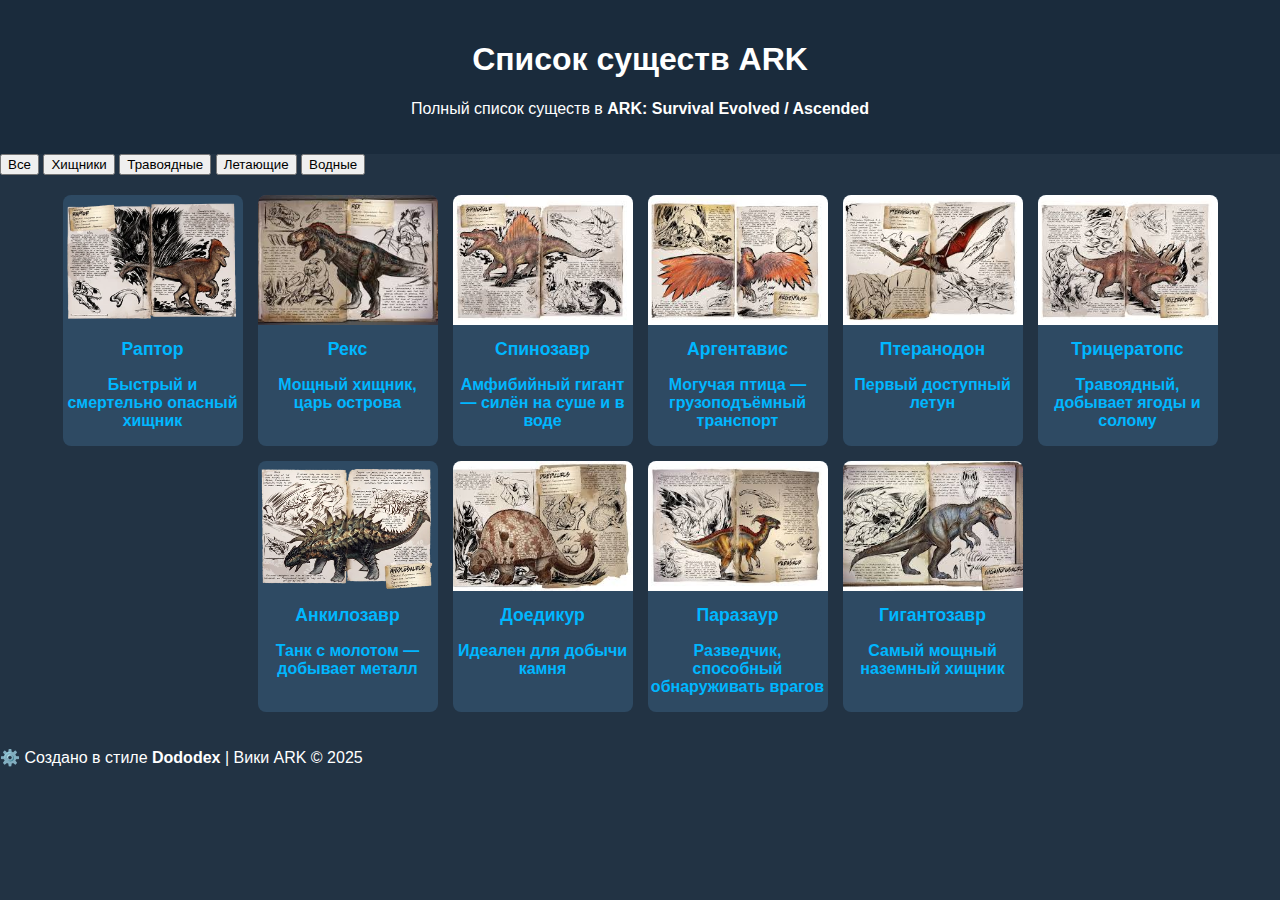
<file: ARK-Wiki/index.html>
<!DOCTYPE html>
<html lang="ru">
<head>
  <meta charset="UTF-8" />
  <meta name="viewport" content="width=device-width, initial-scale=1.0" />
  <title>Список существ ARK — Вики</title>
  <link rel="stylesheet" href="style.css" />
</head>
<body>
  <header class="main-header">
    <h1>Список существ ARK</h1>
    <p>Полный список существ в <strong>ARK: Survival Evolved / Ascended</strong></p>
  </header>

  <nav class="filter-bar">
    <button class="active">Все</button>
    <button>Хищники</button>
    <button>Травоядные</button>
    <button>Летающие</button>
    <button>Водные</button>
  </nav>

  <section class="creature-list">

    <div class="creature-card">
      <a href="dinos/raptor.html">
        <img src="img/raptor.jpg" alt="Раптор" />
        <h3>Раптор</h3>
        <p>Быстрый и смертельно опасный хищник</p>
      </a>
    </div>

    <div class="creature-card">
      <a href="dinos/rex.html">
        <img src="img/rex.jpg" alt="Рекс" />
        <h3>Рекс</h3>
        <p>Мощный хищник, царь острова</p>
      </a>
    </div>

    <div class="creature-card">
      <a href="dinos/spino.html">
        <img src="img/spino.jpg" alt="Спинозавр" />
        <h3>Спинозавр</h3>
        <p>Амфибийный гигант — силён на суше и в воде</p>
      </a>
    </div>

    <div class="creature-card">
      <a href="dinos/argentavis.html">
        <img src="img/argentavis.jpg" alt="Аргентавис" />
        <h3>Аргентавис</h3>
        <p>Могучая птица — грузоподъёмный транспорт</p>
      </a>
    </div>

    <div class="creature-card">
      <a href="dinos/ptera.html">
        <img src="img/ptera.jpg" alt="Птеранодон" />
        <h3>Птеранодон</h3>
        <p>Первый доступный летун</p>
      </a>
    </div>

    <div class="creature-card">
      <a href="dinos/trike.html">
        <img src="img/trike.jpg" alt="Трицератопс" />
        <h3>Трицератопс</h3>
        <p>Травоядный, добывает ягоды и солому</p>
      </a>
    </div>

    <div class="creature-card">
      <a href="dinos/ankylo.html">
        <img src="img/ankylo.jpg" alt="Анкилозавр" />
        <h3>Анкилозавр</h3>
        <p>Танк с молотом — добывает металл</p>
      </a>
    </div>

    <div class="creature-card">
      <a href="dinos/doedicurus.html">
        <img src="img/doedicurus.jpg" alt="Доедикур" />
        <h3>Доедикур</h3>
        <p>Идеален для добычи камня</p>
      </a>
    </div>

    <div class="creature-card">
      <a href="dinos/parasaur.html">
        <img src="img/parasaur.jpg" alt="Паразаур" />
        <h3>Паразаур</h3>
        <p>Разведчик, способный обнаруживать врагов</p>
      </a>
    </div>

    <div class="creature-card">
      <a href="dinos/giga.html">
        <img src="img/giga.jpg" alt="Гига" />
        <h3>Гигантозавр</h3>
        <p>Самый мощный наземный хищник</p>
      </a>
    </div>

  </section>

  <footer class="footer">
    <p>⚙️ Создано в стиле <strong>Dododex</strong> | Вики ARK © 2025</p>
  </footer>
</body>
</html>
</file>
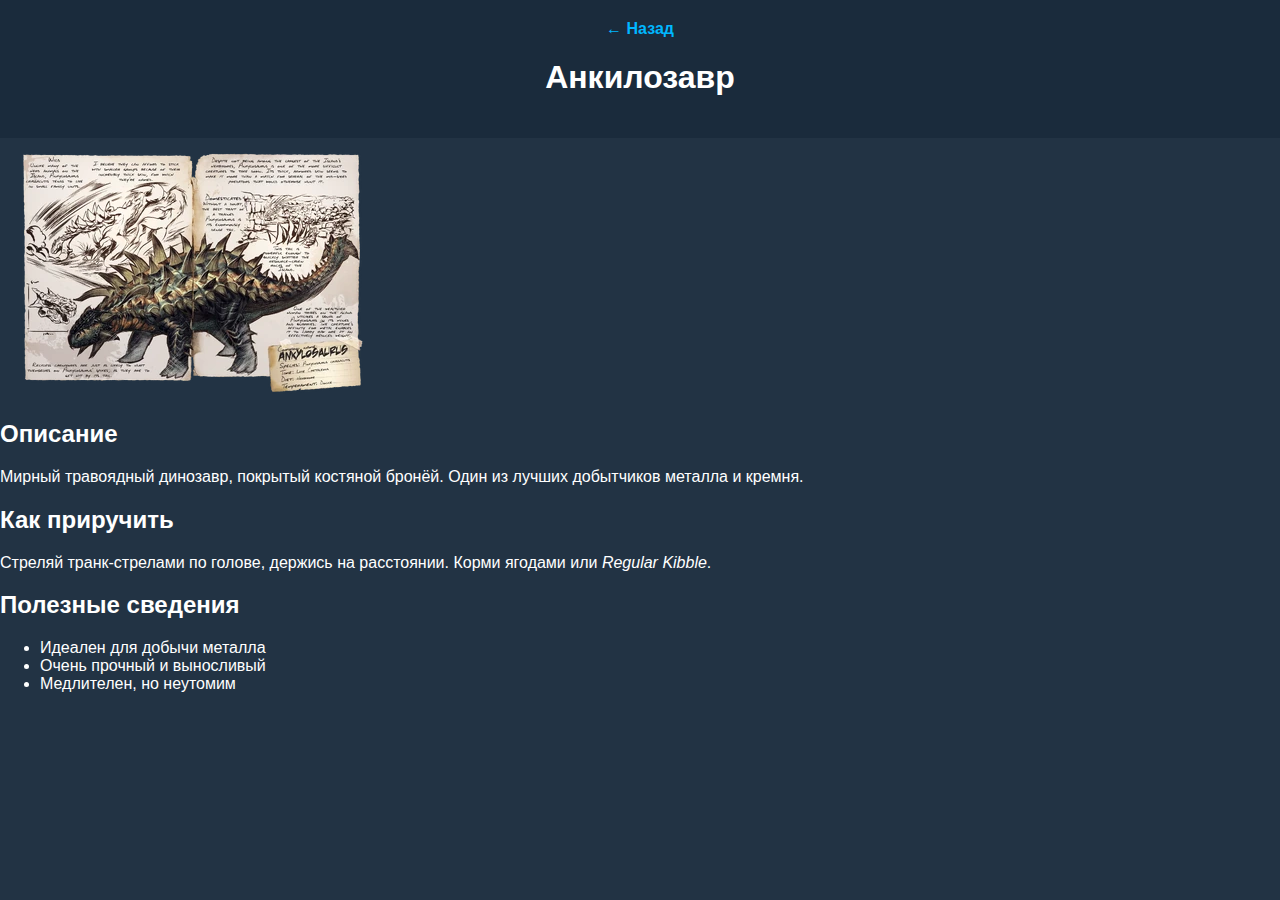
<file: ARK-Wiki/dinos/ankylo.html>
<!DOCTYPE html>
<html lang="ru">
<head>
  <meta charset="UTF-8" />
  <title>Анкилозавр — ARK Вики</title>
  <link rel="stylesheet" href="../style.css" />
</head>
<body>
  <header>
    <a href="../index.html" class="back">← Назад</a>
    <h1>Анкилозавр</h1>
  </header>

  <main class="creature-page">
    <img src="../img/ankylo.jpg" alt="Анкилозавр" class="main-img" />

    <section class="info">
      <h2>Описание</h2>
      <p>Мирный травоядный динозавр, покрытый костяной бронёй. Один из лучших добытчиков металла и кремня.</p>

      <h2>Как приручить</h2>
      <p>Стреляй транк-стрелами по голове, держись на расстоянии. Корми ягодами или <em>Regular Kibble</em>.</p>

      <h2>Полезные сведения</h2>
      <ul>
        <li>Идеален для добычи металла</li>
        <li>Очень прочный и выносливый</li>
        <li>Медлителен, но неутомим</li>
      </ul>
    </section>
  </main>
</body>
</html>
</file>
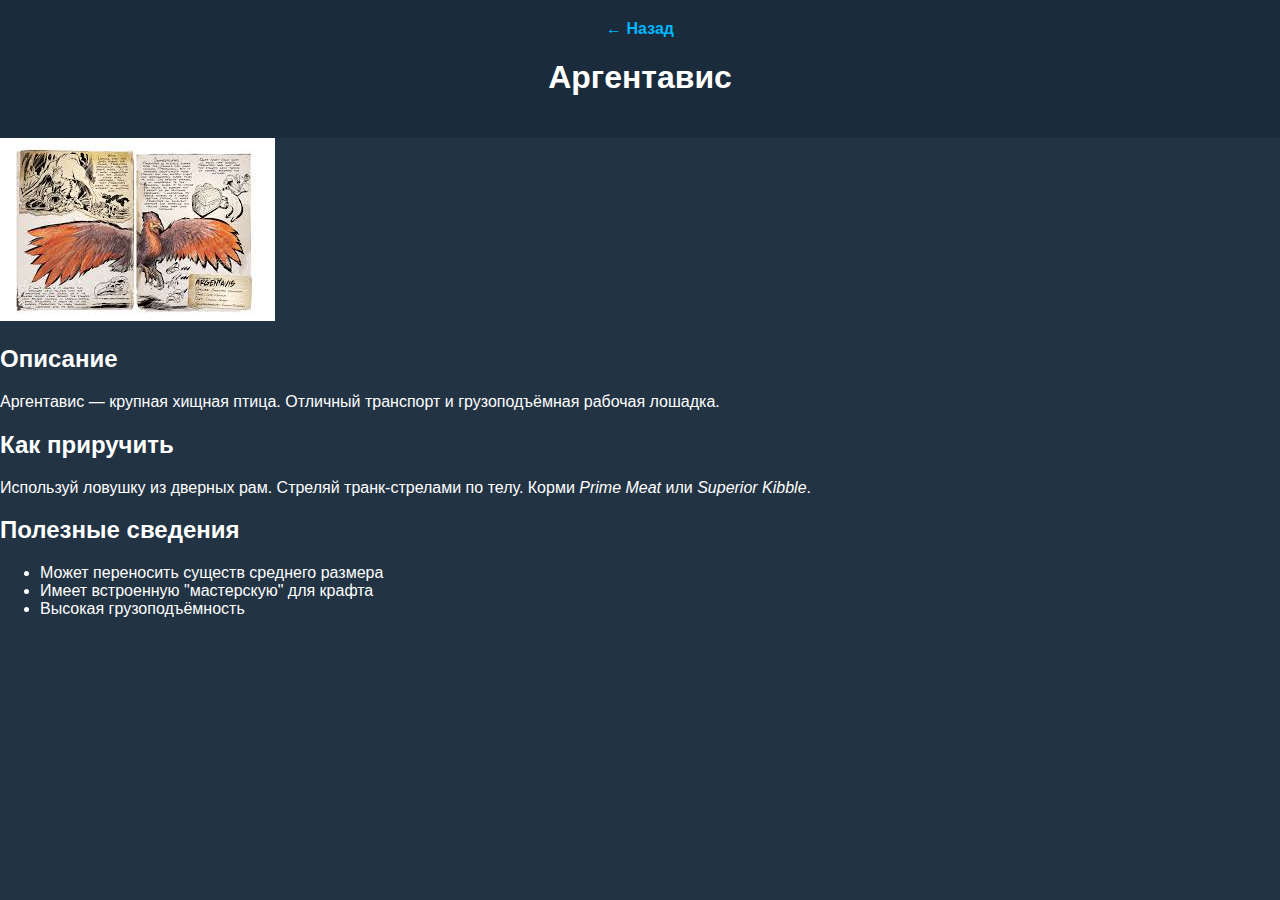
<file: ARK-Wiki/dinos/argentavis.html>
<!DOCTYPE html>
<html lang="ru">
<head>
  <meta charset="UTF-8" />
  <title>Аргентавис — ARK Вики</title>
  <link rel="stylesheet" href="../style.css" />
</head>
<body>
  <header>
    <a href="../index.html" class="back">← Назад</a>
    <h1>Аргентавис</h1>
  </header>

  <main class="creature-page">
    <img src="../img/argentavis.jpg" alt="Аргентавис" class="main-img" />

    <section class="info">
      <h2>Описание</h2>
      <p>Аргентавис — крупная хищная птица. Отличный транспорт и грузоподъёмная рабочая лошадка.</p>

      <h2>Как приручить</h2>
      <p>Используй ловушку из дверных рам. Стреляй транк-стрелами по телу. Корми <em>Prime Meat</em> или <em>Superior Kibble</em>.</p>

      <h2>Полезные сведения</h2>
      <ul>
        <li>Может переносить существ среднего размера</li>
        <li>Имеет встроенную "мастерскую" для крафта</li>
        <li>Высокая грузоподъёмность</li>
      </ul>
    </section>
  </main>
</body>
</html>
</file>
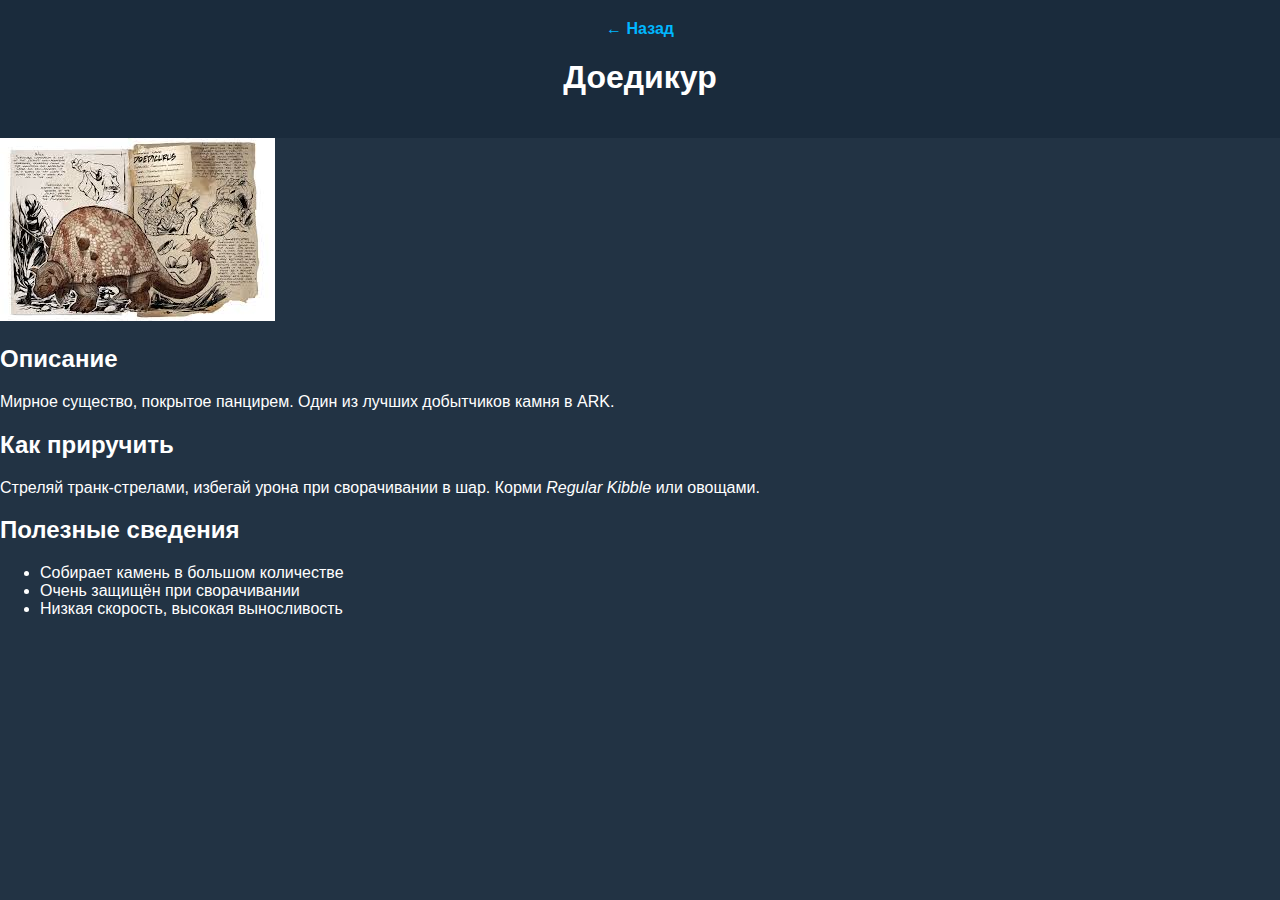
<file: ARK-Wiki/dinos/doedicurus.html>
<!DOCTYPE html>
<html lang="ru">
<head>
  <meta charset="UTF-8" />
  <title>Доедикур — ARK Вики</title>
  <link rel="stylesheet" href="../style.css" />
</head>
<body>
  <header>
    <a href="../index.html" class="back">← Назад</a>
    <h1>Доедикур</h1>
  </header>

  <main class="creature-page">
    <img src="../img/doedicurus.jpg" alt="Доедикур" class="main-img" />

    <section class="info">
      <h2>Описание</h2>
      <p>Мирное существо, покрытое панцирем. Один из лучших добытчиков камня в ARK.</p>

      <h2>Как приручить</h2>
      <p>Стреляй транк-стрелами, избегай урона при сворачивании в шар. Корми <em>Regular Kibble</em> или овощами.</p>

      <h2>Полезные сведения</h2>
      <ul>
        <li>Собирает камень в большом количестве</li>
        <li>Очень защищён при сворачивании</li>
        <li>Низкая скорость, высокая выносливость</li>
      </ul>
    </section>
  </main>
</body>
</html>
</file>
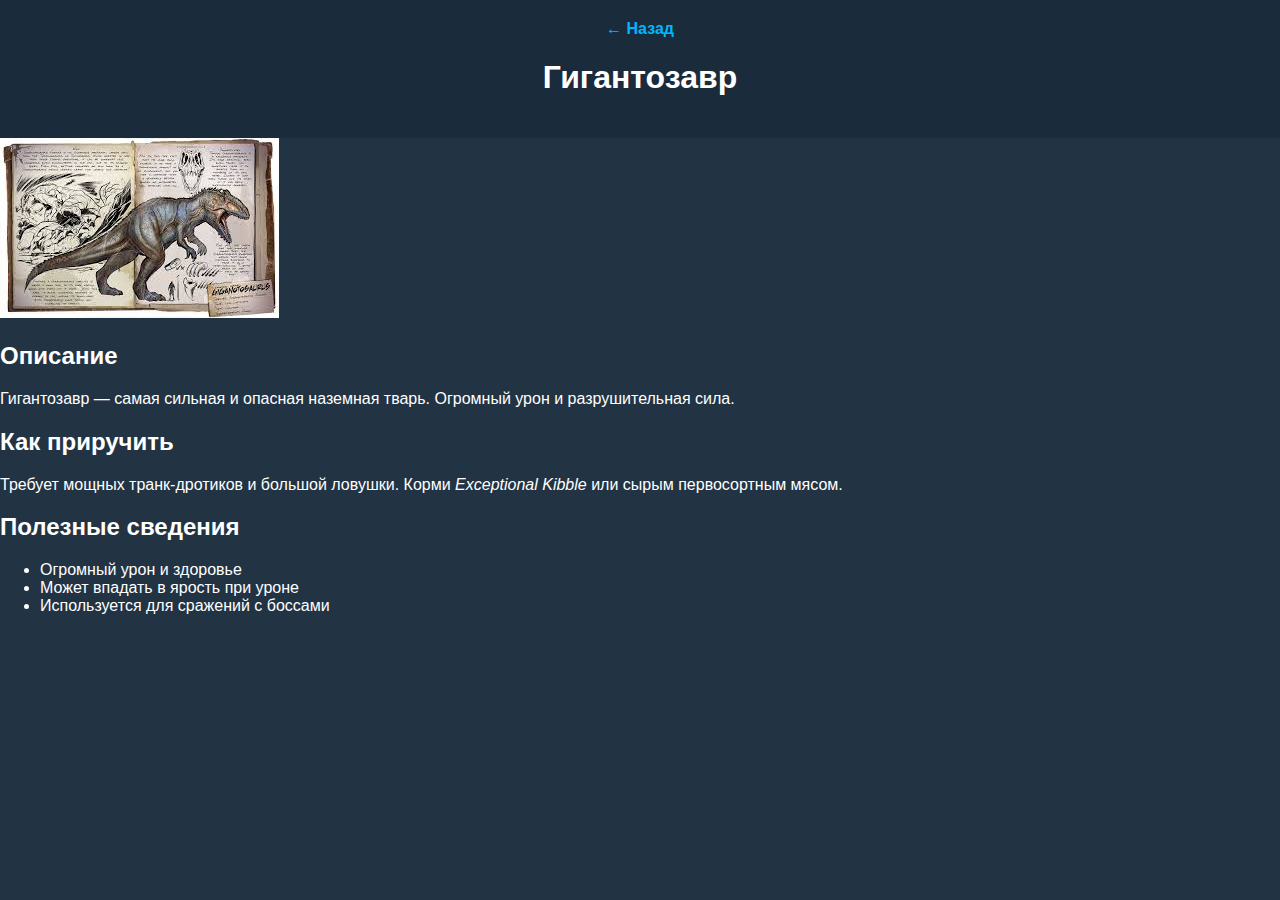
<file: ARK-Wiki/dinos/giga.html>
<!DOCTYPE html>
<html lang="ru">
<head>
  <meta charset="UTF-8" />
  <title>Гигантозавр — ARK Вики</title>
  <link rel="stylesheet" href="../style.css" />
</head>
<body>
  <header>
    <a href="../index.html" class="back">← Назад</a>
    <h1>Гигантозавр</h1>
  </header>

  <main class="creature-page">
    <img src="../img/giga.jpg" alt="Гигантозавр" class="main-img" />

    <section class="info">
      <h2>Описание</h2>
      <p>Гигантозавр — самая сильная и опасная наземная тварь. Огромный урон и разрушительная сила.</p>

      <h2>Как приручить</h2>
      <p>Требует мощных транк-дротиков и большой ловушки. Корми <em>Exceptional Kibble</em> или сырым первосортным мясом.</p>

      <h2>Полезные сведения</h2>
      <ul>
        <li>Огромный урон и здоровье</li>
        <li>Может впадать в ярость при уроне</li>
        <li>Используется для сражений с боссами</li>
      </ul>
    </section>
  </main>
</body>
</html>
</file>
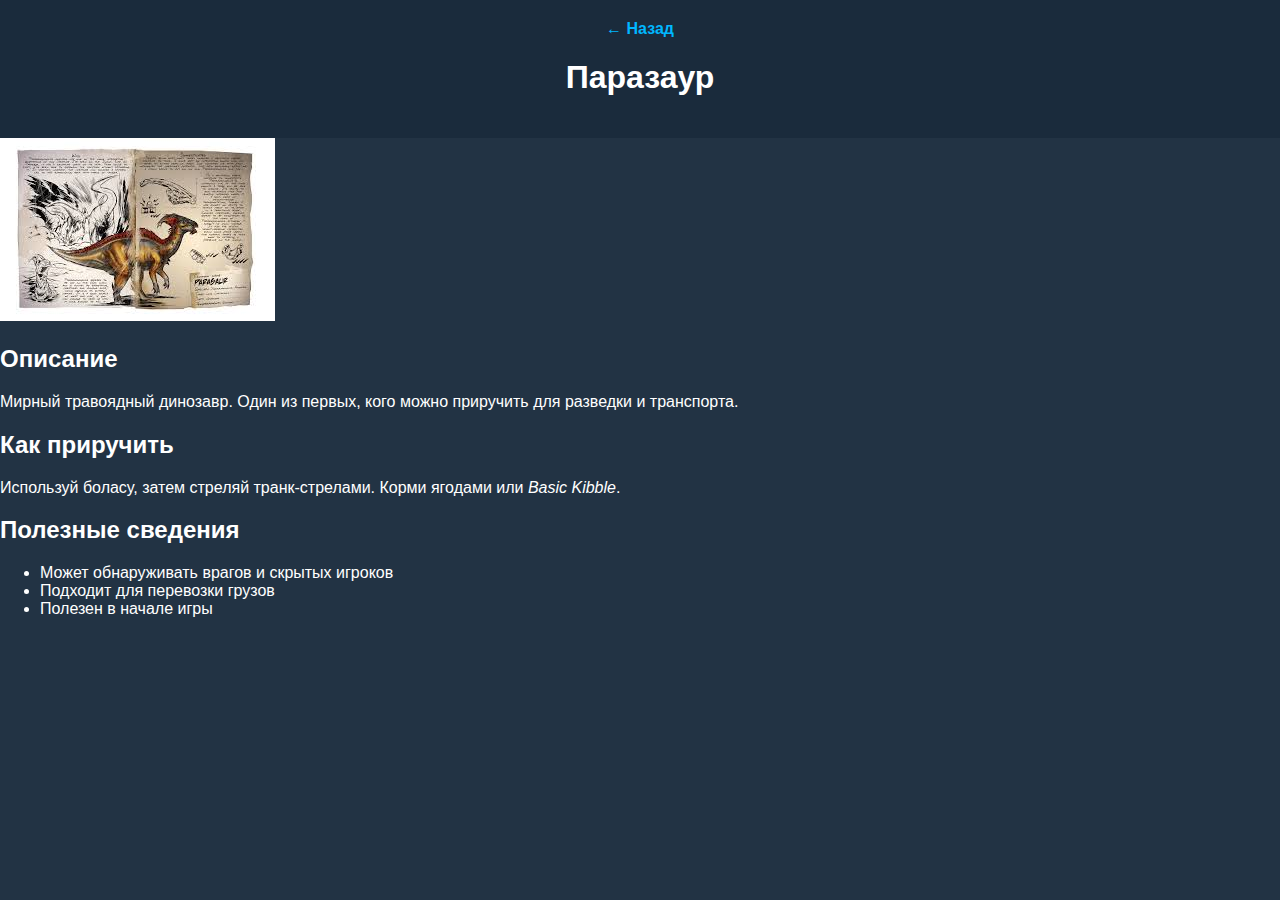
<file: ARK-Wiki/dinos/parasaur.html>
<!DOCTYPE html>
<html lang="ru">
<head>
  <meta charset="UTF-8" />
  <title>Паразаур — ARK Вики</title>
  <link rel="stylesheet" href="../style.css" />
</head>
<body>
  <header>
    <a href="../index.html" class="back">← Назад</a>
    <h1>Паразаур</h1>
  </header>

  <main class="creature-page">
    <img src="../img/parasaur.jpg" alt="Паразаур" class="main-img" />

    <section class="info">
      <h2>Описание</h2>
      <p>Мирный травоядный динозавр. Один из первых, кого можно приручить для разведки и транспорта.</p>

      <h2>Как приручить</h2>
      <p>Используй боласу, затем стреляй транк-стрелами. Корми ягодами или <em>Basic Kibble</em>.</p>

      <h2>Полезные сведения</h2>
      <ul>
        <li>Может обнаруживать врагов и скрытых игроков</li>
        <li>Подходит для перевозки грузов</li>
        <li>Полезен в начале игры</li>
      </ul>
    </section>
  </main>
</body>
</html>
</file>
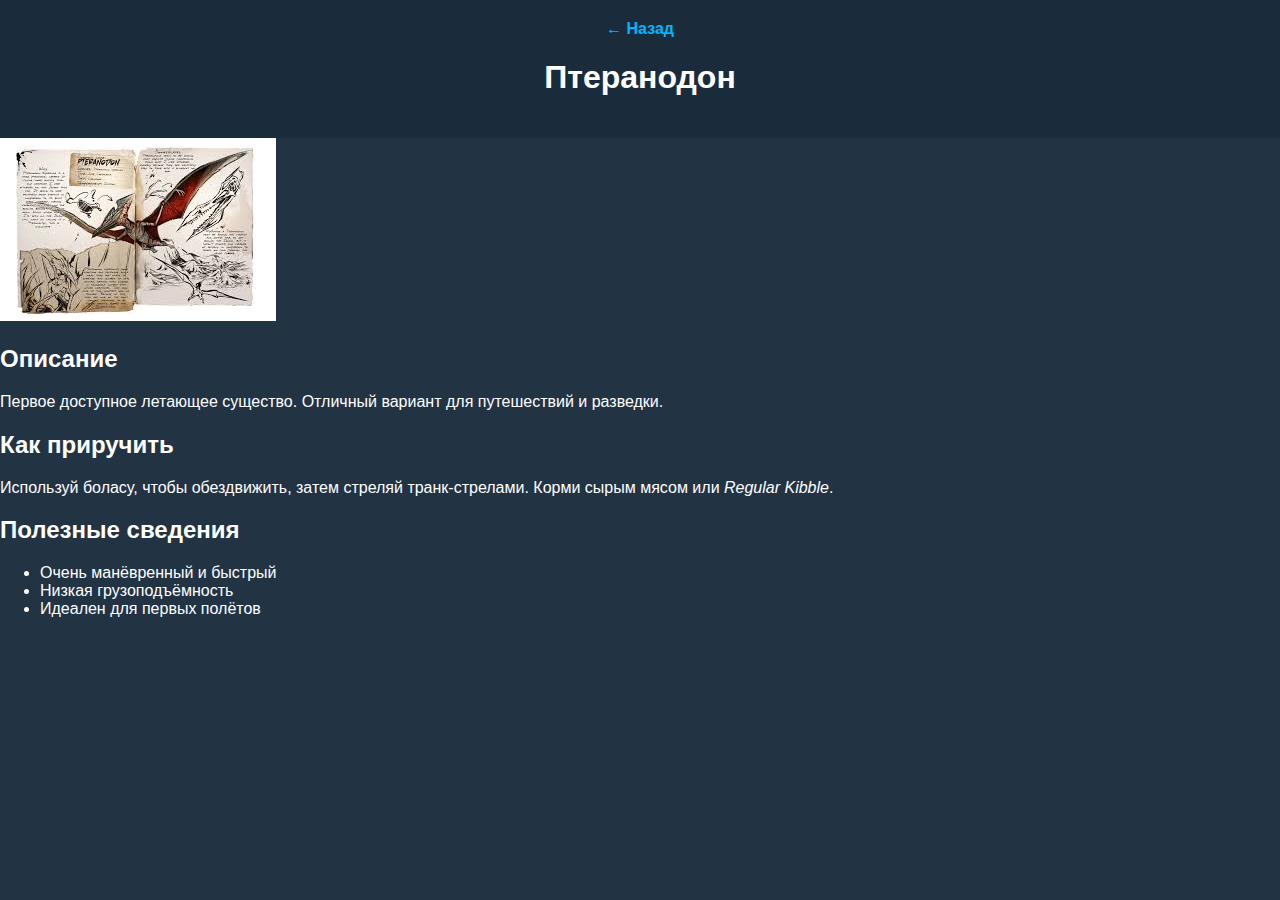
<file: ARK-Wiki/dinos/ptera.html>
<!DOCTYPE html>
<html lang="ru">
<head>
  <meta charset="UTF-8" />
  <title>Птеранодон — ARK Вики</title>
  <link rel="stylesheet" href="../style.css" />
</head>
<body>
  <header>
    <a href="../index.html" class="back">← Назад</a>
    <h1>Птеранодон</h1>
  </header>

  <main class="creature-page">
    <img src="../img/ptera.jpg" alt="Птеранодон" class="main-img" />

    <section class="info">
      <h2>Описание</h2>
      <p>Первое доступное летающее существо. Отличный вариант для путешествий и разведки.</p>

      <h2>Как приручить</h2>
      <p>Используй боласу, чтобы обездвижить, затем стреляй транк-стрелами. Корми сырым мясом или <em>Regular Kibble</em>.</p>

      <h2>Полезные сведения</h2>
      <ul>
        <li>Очень манёвренный и быстрый</li>
        <li>Низкая грузоподъёмность</li>
        <li>Идеален для первых полётов</li>
      </ul>
    </section>
  </main>
</body>
</html>
</file>
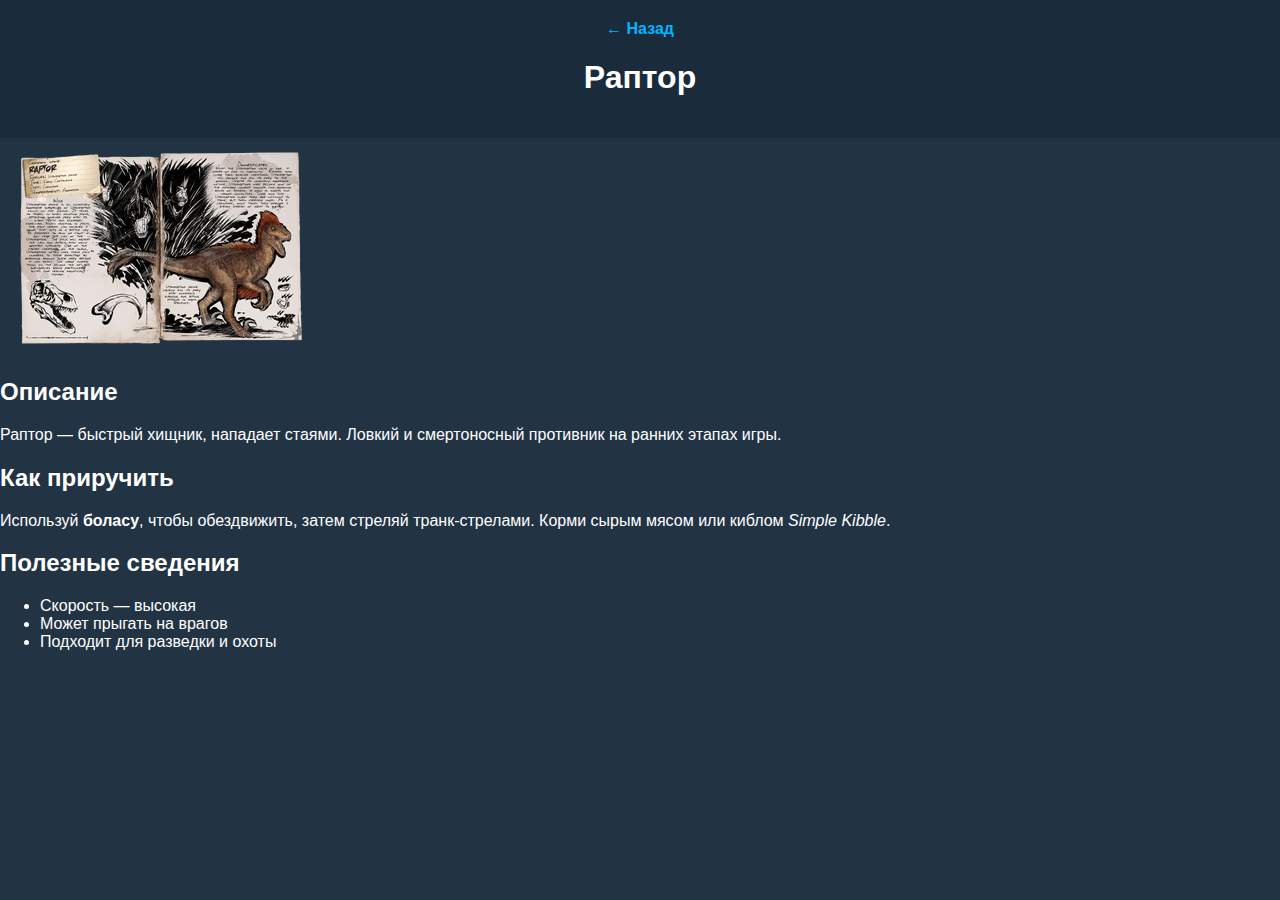
<file: ARK-Wiki/dinos/raptor.html>
<!DOCTYPE html>
<html lang="ru">
<head>
  <meta charset="UTF-8" />
  <title>Раптор — ARK Вики</title>
  <link rel="stylesheet" href="../style.css" />
</head>
<body>
  <header>
    <a href="../index.html" class="back">← Назад</a>
    <h1>Раптор</h1>
  </header>

  <main class="creature-page">
    <img src="../img/raptor.jpg" alt="Раптор" class="main-img" />

    <section class="info">
      <h2>Описание</h2>
      <p>Раптор — быстрый хищник, нападает стаями. Ловкий и смертоносный противник на ранних этапах игры.</p>

      <h2>Как приручить</h2>
      <p>Используй <strong>боласу</strong>, чтобы обездвижить, затем стреляй транк-стрелами. Корми сырым мясом или киблом <em>Simple Kibble</em>.</p>

      <h2>Полезные сведения</h2>
      <ul>
        <li>Скорость — высокая</li>
        <li>Может прыгать на врагов</li>
        <li>Подходит для разведки и охоты</li>
      </ul>
    </section>
  </main>
</body>
</html>
</file>
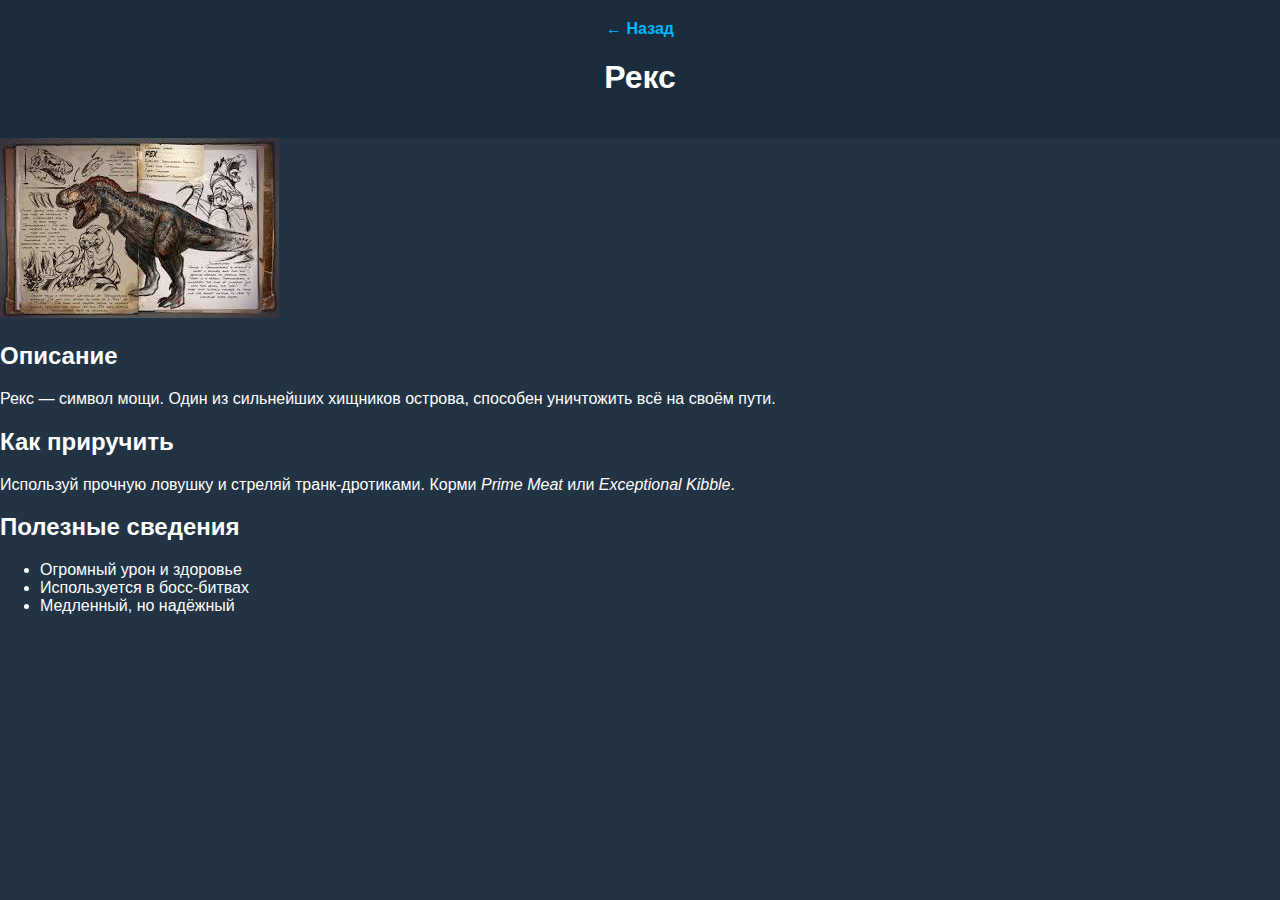
<file: ARK-Wiki/dinos/rex.html>
<!DOCTYPE html>
<html lang="ru">
<head>
  <meta charset="UTF-8" />
  <title>Рекс — ARK Вики</title>
  <link rel="stylesheet" href="../style.css" />
</head>
<body>
  <header>
    <a href="../index.html" class="back">← Назад</a>
    <h1>Рекс</h1>
  </header>

  <main class="creature-page">
    <img src="../img/rex.jpg" alt="Рекс" class="main-img" />

    <section class="info">
      <h2>Описание</h2>
      <p>Рекс — символ мощи. Один из сильнейших хищников острова, способен уничтожить всё на своём пути.</p>

      <h2>Как приручить</h2>
      <p>Используй прочную ловушку и стреляй транк-дротиками. Корми <em>Prime Meat</em> или <em>Exceptional Kibble</em>.</p>

      <h2>Полезные сведения</h2>
      <ul>
        <li>Огромный урон и здоровье</li>
        <li>Используется в босс-битвах</li>
        <li>Медленный, но надёжный</li>
      </ul>
    </section>
  </main>
</body>
</html>
</file>
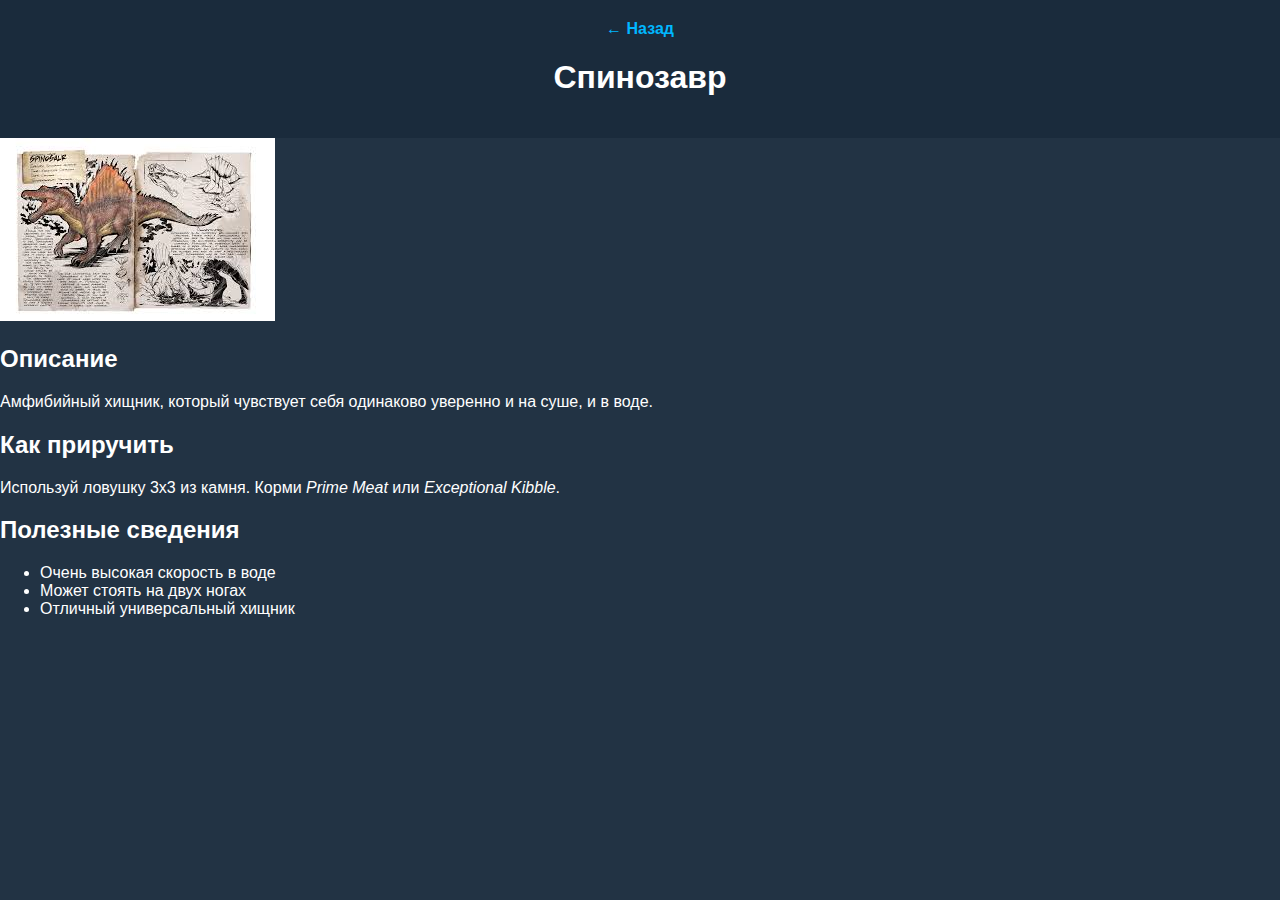
<file: ARK-Wiki/dinos/spino.html>
<!DOCTYPE html>
<html lang="ru">
<head>
  <meta charset="UTF-8" />
  <title>Спинозавр — ARK Вики</title>
  <link rel="stylesheet" href="../style.css" />
</head>
<body>
  <header>
    <a href="../index.html" class="back">← Назад</a>
    <h1>Спинозавр</h1>
  </header>

  <main class="creature-page">
    <img src="../img/spino.jpg" alt="Спинозавр" class="main-img" />

    <section class="info">
      <h2>Описание</h2>
      <p>Амфибийный хищник, который чувствует себя одинаково уверенно и на суше, и в воде.</p>

      <h2>Как приручить</h2>
      <p>Используй ловушку 3x3 из камня. Корми <em>Prime Meat</em> или <em>Exceptional Kibble</em>.</p>

      <h2>Полезные сведения</h2>
      <ul>
        <li>Очень высокая скорость в воде</li>
        <li>Может стоять на двух ногах</li>
        <li>Отличный универсальный хищник</li>
      </ul>
    </section>
  </main>
</body>
</html>
</file>
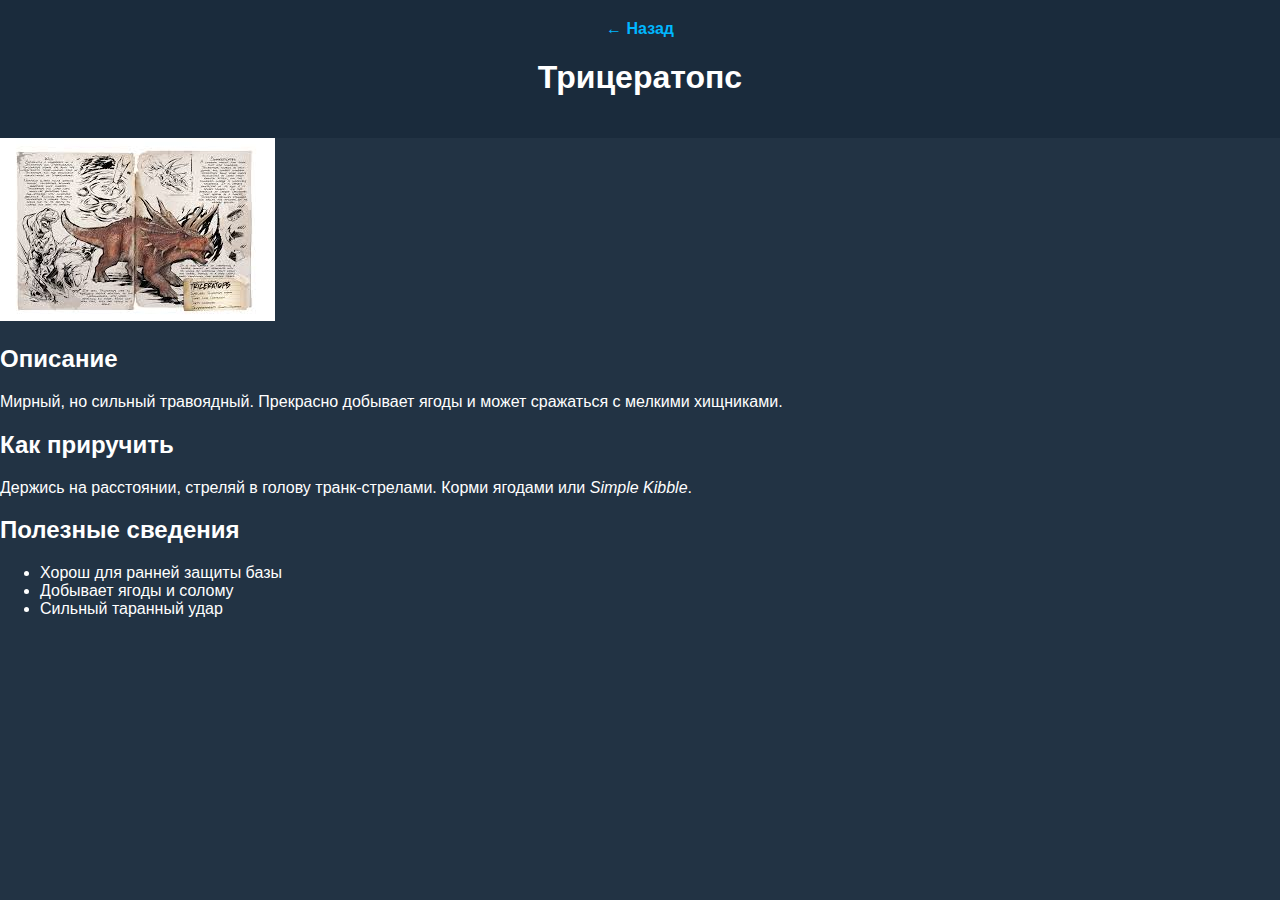
<file: ARK-Wiki/dinos/trike.html>
<!DOCTYPE html>
<html lang="ru">
<head>
  <meta charset="UTF-8" />
  <title>Трицератопс — ARK Вики</title>
  <link rel="stylesheet" href="../style.css" />
</head>
<body>
  <header>
    <a href="../index.html" class="back">← Назад</a>
    <h1>Трицератопс</h1>
  </header>

  <main class="creature-page">
    <img src="../img/trike.jpg" alt="Трицератопс" class="main-img" />

    <section class="info">
      <h2>Описание</h2>
      <p>Мирный, но сильный травоядный. Прекрасно добывает ягоды и может сражаться с мелкими хищниками.</p>

      <h2>Как приручить</h2>
      <p>Держись на расстоянии, стреляй в голову транк-стрелами. Корми ягодами или <em>Simple Kibble</em>.</p>

      <h2>Полезные сведения</h2>
      <ul>
        <li>Хорош для ранней защиты базы</li>
        <li>Добывает ягоды и солому</li>
        <li>Сильный таранный удар</li>
      </ul>
    </section>
  </main>
</body>
</html>
</file>
<file: ARK-Wiki/style.css>
body {
  font-family: "Segoe UI", sans-serif;
  background-color: #234;
  color: white;
  margin: 0;
  padding: 0;
}

header {
  background: #1a2b3c;
  padding: 20px;
  text-align: center;
}

.creature-list {
  display: flex;
  flex-wrap: wrap;
  justify-content: center;
  padding: 20px;
  gap: 15px;
}

.creature-card {
  background: #2e4a63;
  border-radius: 8px;
  overflow: hidden;
  width: 180px;
  text-align: center;
  transition: transform 0.2s ease;
}

.creature-card:hover {
  transform: scale(1.05);
  background: #3b5f7a;
}

.creature-card img {
  width: 100%;
  height: 130px;
  object-fit: cover;
}

.creature-card h3 {
  margin: 10px 0;
  font-size: 1.1em;
}

a {
  color: #00b7ff; 
  text-decoration: none;
  font-weight: bold;
}

a:hover {
  color: #ffcc00;
  text-decoration: underline;
}

a:visited {
  color: #ff66b2; 
}
</file>
